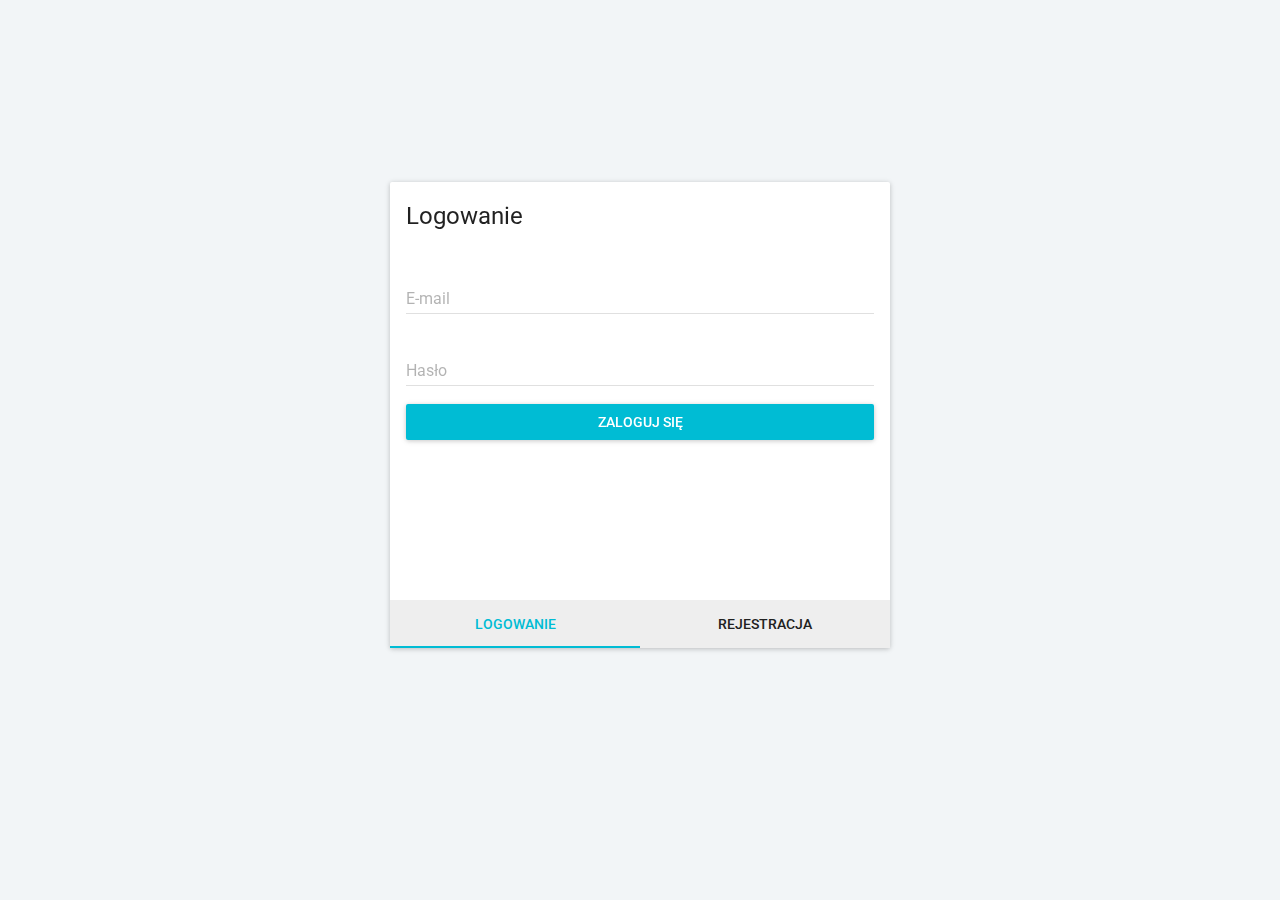
<file: index.html>
<!DOCTYPE html><html lang="en"><head><meta charset="utf-8"><meta name="viewport" content="width=device-width,initial-scale=1,shrink-to-fit=no"><meta name="theme-color" content="#000000"><link rel="manifest" href="/manifest.json"><link rel="shortcut icon" href="/favicon.ico"><link href="https://fonts.googleapis.com/css?family=Roboto:300,400" rel="stylesheet"><title>Platforma BIoT</title><link href="/static/css/main.1774602f.css" rel="stylesheet"></head><body style="margin:0"><noscript>You need to enable JavaScript to run this app.</noscript><div id="root"></div><script type="text/javascript" src="/static/js/main.9745ef51.js"></script></body></html>
</file>
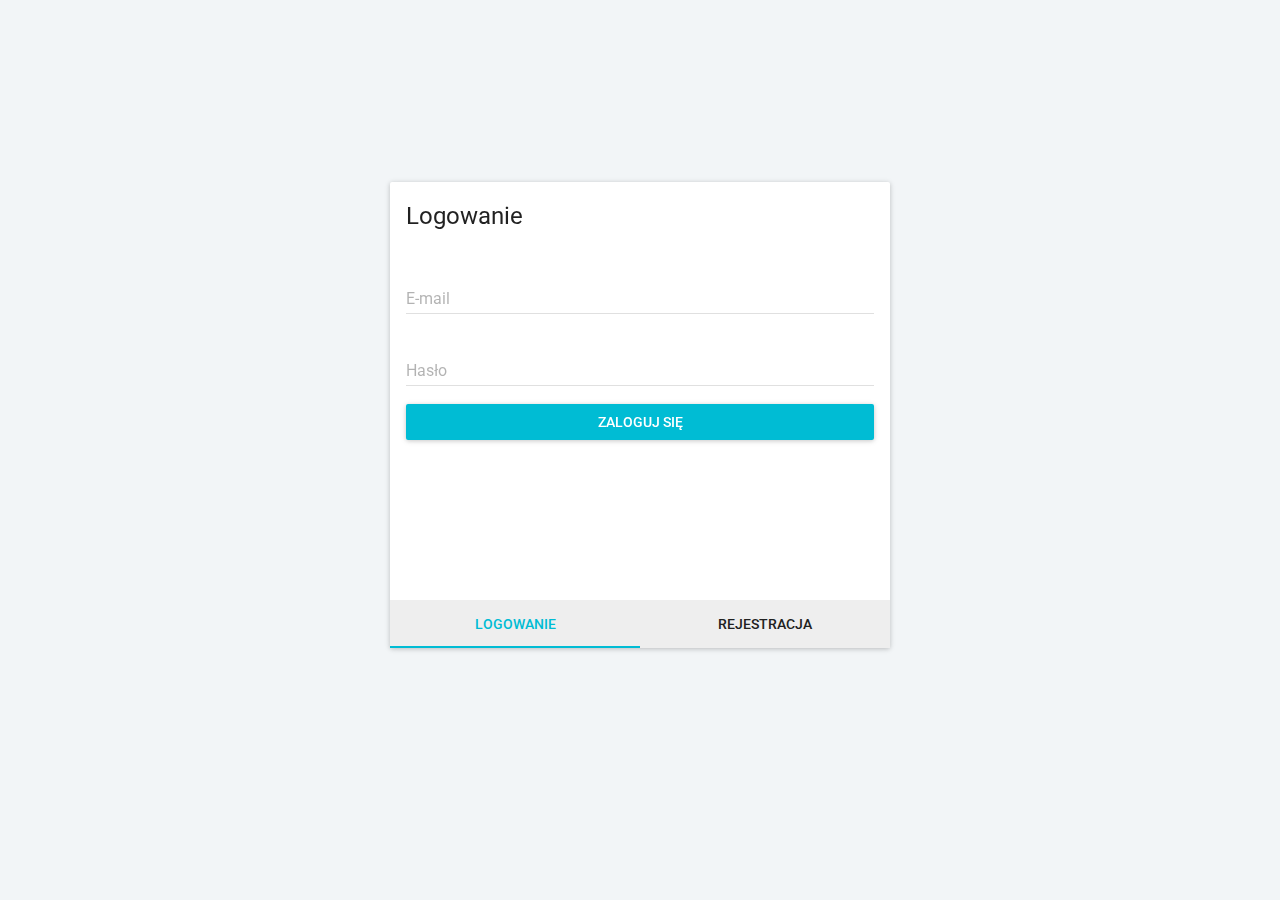
<file: static/js/index.html>
<!DOCTYPE html><html lang="en"><head><meta charset="utf-8"><meta name="viewport" content="width=device-width,initial-scale=1,shrink-to-fit=no"><meta name="theme-color" content="#000000"><link rel="manifest" href="/manifest.json"><link rel="shortcut icon" href="/favicon.ico"><title>React App</title><link href="/static/css/main.e6196eee.css" rel="stylesheet"></head><body style="margin:0"><noscript>You need to enable JavaScript to run this app.</noscript><div id="root"></div><script type="text/javascript" src="/static/js/main.8d5271f5.js"></script></body></html>
</file>
<file: static/css/main.1774602f.css>
.device div div div{padding:0!important}.device-meta{-ms-flex-pack:distribute;justify-content:space-around;-ms-flex-align:center;-ms-flex-wrap:wrap;flex-wrap:wrap}.device-meta,.device-meta-item{display:-ms-flexbox;display:flex;align-items:center}.device-meta-item{-ms-flex:0 1 50%;flex:0 1 50%;-ms-flex-align:center;-ms-flex-pack:center;justify-content:center;-ms-flex-direction:column;flex-direction:column;padding-top:15px}.device-meta-item-header{margin:0 0 5px;font-weight:300;font-size:14px}.device-meta-item-text{display:-ms-flexbox;display:flex;-ms-flex-pack:center;justify-content:center;-ms-flex-align:center;align-items:center;font-size:16px}.device-meta svg{padding-right:8px}.device-label{color:#aaa;font-weight:300}.device-footer{display:-ms-flexbox!important;display:flex!important;-ms-flex-pack:distribute!important;justify-content:space-around!important}.device-date{font-size:20px;margin:0}.devices{display:-ms-flexbox;display:flex;-ms-flex-wrap:wrap;flex-wrap:wrap}.device{-ms-flex:0 1 50%;flex:0 1 50%;-webkit-box-sizing:border-box;box-sizing:border-box;position:relative;margin:5px 0}.device-more-icon{position:absolute!important;right:5px;top:5px}@media (max-width:640px){.device{-ms-flex:0 1 100%;flex:0 1 100%}}.tooltip-container span{padding:5px!important}.header-title{padding:0 10px!important}.header-label{font-size:15px;font-weight:300;color:#eff;margin-left:30px}.header-select{display:none}.header-select--show .header-select{display:-ms-flexbox;display:flex;-ms-flex-pack:center;justify-content:center;-ms-flex-align:center;align-items:center}.header-select>div{margin-top:-7px}@media(min-width:425px){.header-link{display:none}}@media(min-width:900px){.header-logout{padding:12px 59px!important}}@media(max-width:750px){.header-title{display:none!important}}@media(max-width:650px){.header-label{display:none!important}}.chart-container{-webkit-box-shadow:inset 0 0 0 249px hsla(0,0%,93%,.6);box-shadow:inset 0 0 0 249px hsla(0,0%,93%,.6)}.recharts-responsive-container .recharts-cartesian-axis-tick:first-of-type{visibility:hidden}.graphs-toolbar{padding:0 10px;position:relative;display:-ms-flexbox;display:flex;-ms-flex-pack:start;justify-content:flex-start}.graphs-toolbar>div{margin-right:15px}.graphs-unit{position:absolute;bottom:-40px;margin:0}@media (max-width:640px){.graphs-toolbar>div{margin-top:50px;max-width:50%;margin-right:0}.graphs-toolbar>div>div{max-width:90%}.graphs-toolbar{-ms-flex-pack:justify;justify-content:space-between}}.graphs-tiles-item{padding:15px;-ms-flex:0 1 50%;flex:0 1 50%;text-align:center;margin:5px 0;cursor:pointer}.graphs-tiles{margin:5px}.graphs-tiles-item--selected{background-color:#00bcd4!important;color:#fff!important}@media (min-width:1200px){.graphs-page{display:-ms-flexbox;display:flex}.graphs-page>div:first-child{-ms-flex:1 1;flex:1 1}.graphs-page>div:last-child{-ms-flex:3 1;flex:3 1}.graphs-tiles-item{margin:0 0 0 -5px!important}}.register{display:-ms-flexbox;display:flex;-ms-flex-align:center;align-items:center;-ms-flex-pack:center;justify-content:center;position:absolute;left:50%;top:50%;-webkit-transform:translate(-50%,-50%);-ms-transform:translate(-50%,-50%);transform:translate(-50%,-50%)}@media(max-width:760px){.register{position:relative;-ms-flex-align:start;align-items:flex-start;-webkit-transform:none;-ms-transform:none;transform:none;left:0;top:0;margin:auto}.register>div{max-width:100vw!important}.register>div>div:first-child{height:calc(100vh - 64px)!important;display:-ms-flexbox;display:flex;-ms-flex-direction:column;flex-direction:column;-ms-flex-pack:justify;justify-content:space-between}}.devices-title span{font-size:18px!important}@media (min-width:1200px){.devices-page>div{width:50%;display:inline-block;vertical-align:top}.devices-page>div:first-child{margin-right:10px!important;-webkit-box-sizing:border-box!important;box-sizing:border-box!important;width:calc(50% - 10px)}}.bottom-nav a{text-align:center}.bottom-nav button{height:100%!important;width:160px!important}.bottom-nav-bottom button{max-width:100%!important;width:100%!important}.authRoutes{display:-ms-flexbox;display:flex}.bottom-nav{-webkit-transition:all .3s ease-in-out;-o-transition:.3s all ease-in-out;transition:all .3s ease-in-out}.bottom-nav-side{margin:64px 5px 0 0;margin-left:-165px;height:100vh}.bottom-nav-side>div{width:auto!important;-ms-flex-direction:column;flex-direction:column;-ms-flex-pack:start!important;justify-content:flex-start!important;height:calc(100vh - 64px)!important}.bottom-nav-side>div a{display:-ms-flexbox;display:flex;-ms-flex-pack:center;justify-content:center;-ms-flex-align:center;align-items:center;border-bottom:1px solid #e0e0e0!important}.authRoutes .page-content{width:100vw}@media (min-width:900px){.bottom-nav-side{margin-left:0}.authRoutes .page-content{-ms-flex:1 1;flex:1 1}.bottom-nav-bottom{-webkit-transform:translateY(100%);-ms-transform:translateY(100%);transform:translateY(100%)}.header{margin-left:-166px!important;width:100vw!important}.header-select{margin-left:-8px;z-index:999;position:relative}}.sort{display:-ms-flexbox;display:flex;-ms-flex-align:center;align-items:center}.sort-header{font-size:14px}.sort-select{margin-bottom:8px;min-width:200px!important}.limit{display:-ms-flexbox;display:flex;-ms-flex-align:center;align-items:center;min-width:134px!important}.limit-header{font-size:14px}.limit-select{margin-bottom:8px}.toolbar{-ms-flex-direction:column;flex-direction:column}.toolbar-group--bottom{-ms-flex-pack:justify!important;justify-content:space-between!important}@media(max-width:650px){.toolbar-group--bottom{-ms-flex-align:start!important;align-items:flex-start!important;-ms-flex-direction:column-reverse!important;flex-direction:column-reverse!important}.toolbar-group--bottom>*{width:100%;display:-ms-flexbox;display:flex}.toolbar{height:auto!important;padding:0 0 0 12px!important}.pagination{-ms-flex-pack:center;justify-content:center;width:100%}}.toolbar{display:block!important}.apply-placeholder span{color:#eee!important;background:#eee!important;border-radius:10px}#root>div>div>div:first-child > div:nth-child(2) > div > div:nth-child(2) > div > div:nth-child(2){overflow:unset!important}.table-custom td,.table-custom th{padding:0 16px!important}#root>div>div.authRoutes>div.page-content>div>div:nth-child(2)>div>div>div:nth-child(2)>div>div:nth-child(2){overflow:initial!important}td,th{white-space:pre-wrap!important}.row{display:-ms-flexbox;display:flex;margin:10px 0 0}@media(max-width:750px){.row{display:block}}.row-margins{margin:10px 10px 0}.row>*{-ms-flex:1 1;flex:1 1;margin:10px}a:-webkit-any-link{text-decoration:none;color:#fff!important}html{background:#f2f5f7}.desk{min-height:calc(100vh - 70px);position:relative}input::-webkit-inner-spin-button,input::-webkit-outer-spin-button{-webkit-appearance:none;margin:0}input:-webkit-autofill{-webkit-box-shadow:0 0 0 310px #fff inset}*{font-family:Roboto,sans-serif}input:required{-webkit-box-shadow:none;box-shadow:none}a{text-decoration:none!important}.page-content{position:relative}.spinner-absolute{position:absolute!important;top:50%;left:50%;-webkit-transform:translate(-50%,-50%);-ms-transform:translate(-50%,-50%);transform:translate(-50%,-50%);background:rgba(242,245,247,.53);-webkit-box-shadow:0 0 12110px 121110px rgba(242,245,247,.53);box-shadow:0 0 12110px 121110px rgba(242,245,247,.53)}.page-content>div{margin-bottom:65px!important}
/*# sourceMappingURL=main.1774602f.css.map*/
</file>
<file: static/css/main.e6196eee.css>
.tile{display:-ms-flexbox;display:flex;-ms-flex-pack:center;justify-content:center;-ms-flex-align:center;align-items:center;text-align:center;cursor:pointer}.tile div{width:100%}.tile div div{-webkit-box-sizing:border-box;box-sizing:border-box}@media(max-width:920px){.pagination{position:absolute;right:0;top:-50px}}.sort{display:-ms-flexbox;display:flex;-ms-flex-align:center;align-items:center}.sort-header{font-size:14px}.sort-select{margin-bottom:8px;min-width:200px!important}.filter{display:-ms-flexbox;display:flex;-ms-flex-align:center;align-items:center}.filter-header{font-size:14px}.filter-select{margin-bottom:8px;min-width:220px!important}.limit{display:-ms-flexbox;display:flex;-ms-flex-align:center;align-items:center;min-width:134px!important}.limit-header{font-size:14px}.limit-select{margin-bottom:8px}@media(max-width:1075px){.toolbar{-ms-flex-direction:column;flex-direction:column;height:112px!important}}@media(max-width:650px){.toolbar-group--bottom{-ms-flex-align:start!important;align-items:flex-start!important;-ms-flex-direction:column!important;flex-direction:column!important}.toolbar{height:220px!important;padding:0 0 0 12px!important}}.apply-placeholder span{color:#eee!important;background:#eee!important;border-radius:10px}div.row-margins>div>div:nth-child(2)>div>div:nth-child(2){overflow:unset!important}.row{display:-ms-flexbox;display:flex}.register{display:-ms-flexbox;display:flex;-ms-flex-align:center;align-items:center;-ms-flex-pack:center;justify-content:center;min-height:100vh}.row{display:-ms-flexbox;display:flex;margin:10px 0 0}@media(max-width:750px){.row{display:block}}.row-margins{margin:10px 10px 0}.row>*{-ms-flex:1 1;flex:1 1;margin:10px}a:-webkit-any-link{text-decoration:none;color:#fff!important}.desk{background:#b2ebf2;min-height:100vh}input::-webkit-inner-spin-button,input::-webkit-outer-spin-button{-webkit-appearance:none;margin:0}input:-webkit-autofill{background-color:#fff!important}
/*# sourceMappingURL=main.e6196eee.css.map*/
</file>
